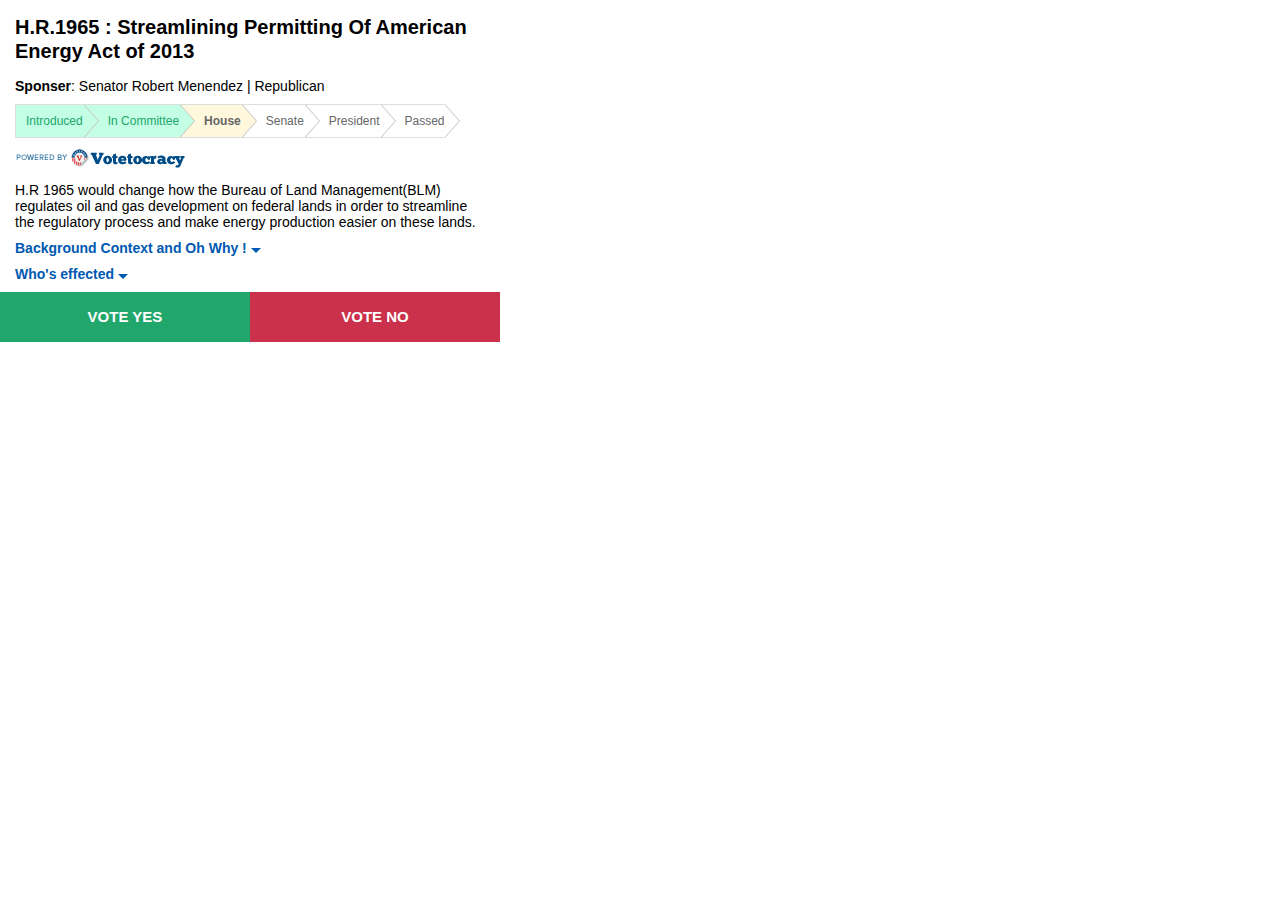
<file: dropbill/dropbill.html>
<!DOCTYPE html>
<html lang="en">
<head>
	<meta charset="UTF-8">
	<title>Drop Bill</title>
	<link rel="stylesheet" href="dropbill.css" />
</head>
<body>
	<div class="wrapper">
		<div class="container">
			<header>
				<h2>H.R.1965 : Streamlining Permitting Of American Energy Act of 2013</h2>
				<div class="m-t-md">
						<span class="text-bold">Sponser</span>: Senator Robert Menendez | Republican
				</div>
				<div class="m-t-sm">
					<ul class="breadcrum">
						<li class="passed"><span>Introduced</span></li>
						<li class="passed"><span>In Committee</span></li>
						<li class="active"><span>House</span></li>
						<li class=""><span>Senate</span></li>
						<li class=""><span>President</span></li>
						<li class=""><span>Passed</span></li>
					</ul>
				</div>
				<div class="m-t-sm">
					<a href="http://www.votetocracy.com" target="_blank"><img src="poweredbyvotetocracy.jpg" alt="votetocracy"></a>
				</div>
			</header>
			<section class="m-t-sm">		
				<div>
					H.R 1965 would change how the Bureau of Land Management(BLM) regulates oil and gas development on federal lands in order to streamline
					the regulatory process and make energy production easier on these lands.
				</div>
					<div class="m-t-sm">
						<a class="text-bold" data-toggle="collapse" data-target="bco">Background Context and Oh Why ! </a><span class="triangle triangle-b"></span>
						<div id="bco" class="hide p-t-sm">
							The Federal Lands Jobs and Energy Security Act (H.R. 1965) is designed to provide energy permitting and leasing certainty for oil and natural gas companies, and particularly as it relates to shale oil development.The bill is a response to criticisms from the oil and gas industry that federal permitting and leasing processes have hindered development on federal lands. In particularlylar, it amends required environmental reviews, mandates federal leasing programs, and facilitates shale oil development on federal lands.
						</div>
					</div>
					<div class="m-t-sm">
						<a class="text-bold" data-toggle="collapse" data-target="wsf">Who's effected </a><span class="triangle triangle-b"></span>
						<div id="wsf" class="hide p-t-sm">
							H.R 1965 would directly affect the Bureau of Land Management and oil and natural gas companies by increasing both permitting fees and access to federal lands for development. The BLM would have to offer for sale at least 25 percent of onshore federal lands nominated by firms for oil and gas leasing, as well as create a commercial leasing program for oil shale resources on federal lands. The legislation would also affect groups protesting leases, rights of way, or permit applications due to a $4,000 documentation fee that would be required for filing such applications.
						</div>
					</div>
					<div class="m-t line"></div>
			</section>
			<footer class="m-t-sm" id="main-footer">
				<div class="row">
					<div class="voterow clearfix">
						<a href="register.html" class="col-5 yes">VOTE YES</a>
						<a href="register.html" class="col-5 no">VOTE NO</a>
					</div>
				</div>
			</footer>
		</div>
	</div>
</body>
<script src="dropbill.js"></script>
</html>
</file>
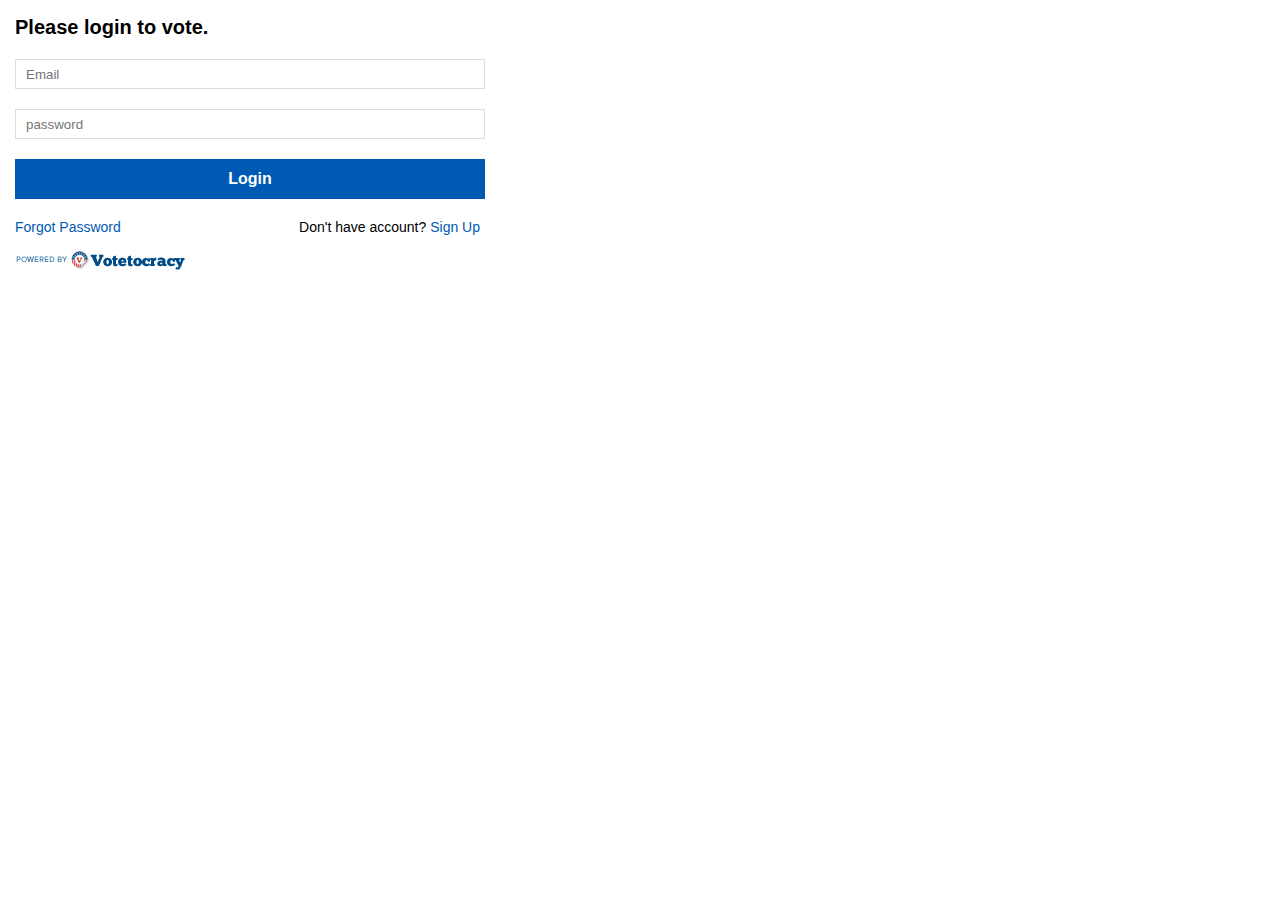
<file: dropbill/login.html>
<!DOCTYPE html>
<html lang="en">
  <head>
  	<meta charset="UTF-8">
		<link rel="stylesheet" href="dropbill.css" />
    <script>
			var logged_in = 'false';
  	</script>
  </head>
    <body>
    	<div class="wrapper">
    		<div class="container">
    			<header>
          	<h2>Please login to vote.</h2>
          </header>
    			<section class="m-t-sm">
  					<div class="p-t-sm clearfix">
							<form method="POST">
								<div class="form-group">
									<input type="email" name="vtc_username" placeholder="Email"  required/>
								</div>
								<div class="form-group">
									<input type="password" name="vtc_password" placeholder="password" required/>
								</div>
								<div class="form-group m-t-sm">
									<button type="submit" class="btn">Login</button>
								</div>
								<div class="clearfix m-b-xs">
									<div class="col-5">
										<a href="#">Forgot Password</a>
									</div>
									<div class="col-5 text-right p-r-xs">
										Don't have account? <a href="register.html">Sign Up</a>
									</div>
								</div>
		            <input type="hidden" name="_target_path" value="" />
							</form>
						</div>
    			</section>
    			<footer id="main-footer" class="m-t-sm">
  					<a href="dropbill.html"><img src="poweredbyvotetocracy.jpg" alt="votetocracy"></a>
  				</footer>
    		</div>
    	</div>
      <script src="dropbill.js"></script>
  </body>
</html>
</file>
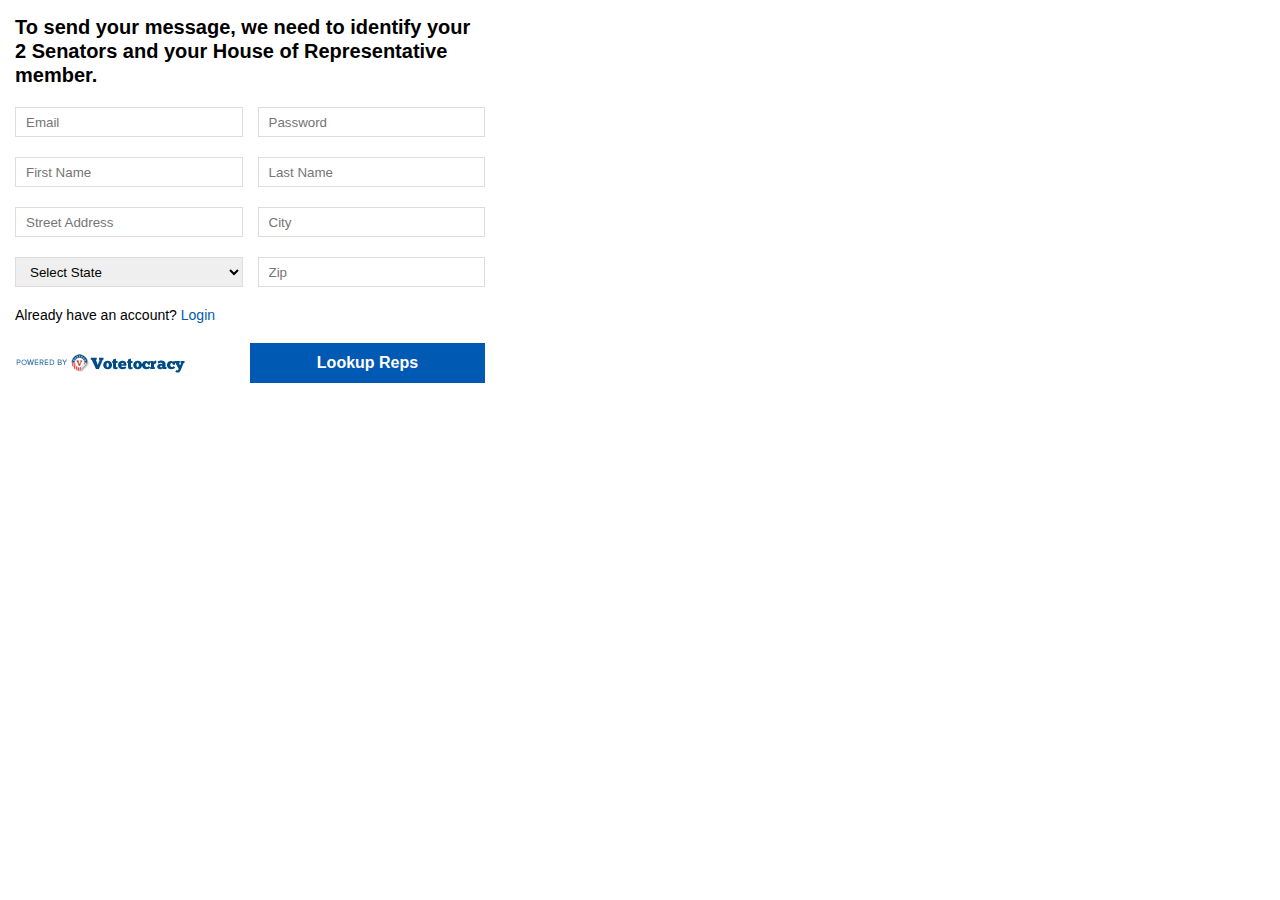
<file: dropbill/register.html>
<!DOCTYPE html>
<html lang="en">
  <head>
  	<meta charset="UTF-8">
		<link rel="stylesheet" href="dropbill.css" />
    <script>
			var logged_in = 'false';
  	</script>
  </head>
    <body>
    	<div class="wrapper">
    		<div class="container">
    			<header>
          	<h2>To send your message, we need to identify your 2 Senators and your House of Representative member.</h2>
          </header>
    			<section class="m-t-sm">
  					<div class="p-t-sm clearfix">
							<form class="m-r-ne" method="POST">
								<div class="clearfix">
									<div class="form-group col-5">
										<input type="email" name="email_address" placeholder="Email"  required/>
									</div>
									<div class="form-group col-5">
										<input type="password" name="password" placeholder="Password" required/>
									</div>
									<div class="form-group col-5">
										<input type="text" name="first_name" placeholder="First Name"  required/>
									</div>
									<div class="form-group col-5">
										<input type="text" name="last_name" placeholder="Last Name"  required/>
									</div>
									<div class="form-group col-5">
										<input type="text" name="address1" placeholder="Street Address"  required/>
									</div>
									<div class="form-group col-5">
										<input type="text" name="city" placeholder="City"  required/>
									</div>
									<div class="form-group col-5">
					         	<select name="state" class="form-control">
					          	<option value="" selected="selected">Select State</option><option value="AL">Alabama</option><option value="AK">Alaska</option><option value="AZ">Arizona</option><option value="AR">Arkansas</option><option value="CA">California</option><option value="CO">Colorado</option><option value="CT">Connecticut</option><option value="DE">Delaware</option><option value="DC">District Of Columbia</option><option value="FL">Florida</option><option value="GA">Georgia</option><option value="HI">Hawaii</option><option value="ID">Idaho</option><option value="IL">Illinois</option><option value="IN">Indiana</option><option value="IA">Iowa</option><option value="KS">Kansas</option><option value="KY">Kentucky</option><option value="LA">Louisiana</option><option value="ME">Maine</option><option value="MD">Maryland</option><option value="MA">Massachusetts</option><option value="MI">Michigan</option><option value="MN">Minnesota</option><option value="MS">Mississippi</option><option value="MO">Missouri</option><option value="MT">Montana</option><option value="NE">Nebraska</option><option value="NV">Nevada</option><option value="NH">New Hampshire</option><option value="NJ">New Jersey</option><option value="NM">New Mexico</option><option value="NY">New York</option><option value="NC">North Carolina</option><option value="ND">North Dakota</option><option value="OH">Ohio</option><option value="OK">Oklahoma</option><option value="OR">Oregon</option><option value="PA">Pennsylvania</option><option value="RI">Rhode Island</option><option value="SC">South Carolina</option><option value="SD">South Dakota</option><option value="TN">Tennessee</option><option value="TX">Texas</option><option value="UT">Utah</option><option value="VT">Vermont</option><option value="VA">Virginia</option><option value="WA">Washington</option><option value="WV">West Virginia</option><option value="WI">Wisconsin</option><option value="WY">Wyoming</option>
					          </select>
									</div>
									<div class="form-group col-5">
										<input type="text" name="zip_code" placeholder="Zip" max-length="5"  required/>
									</div>
                  <input type="hidden" name="referrer" value="dev.votetocracy.com/playground" />
          				<div class="form-group col-5" id="submit">
										<button type="submit" class="btn" name="submit">Lookup Reps</button>
									</div>
								</div>
							</form>
							<div class="form-group">
								Already have an account? <a href="login.html">Login</a>
							</div>
						</div>
    			</section>
    			<footer id="main-footer" class="m-t-sm">
  					<a href="dropbill.html" ><img src="poweredbyvotetocracy.jpg" alt="votetocracy"></a>
  				</footer>
    		</div>
    	</div>
      <script src="dropbill.js"></script>
  </body>
</html>
</file>
<file: dropbill/dropbill.css>
*{margin:0px;}
*,*:before,*:after{
	-webkit-box-sizing:border-box;-moz-box-sizing:border-box;box-sizing:border-box;
}
article,aside,footer,header,nav,section{
  display: block;
}
body{
	font-family: "Proxima Regular", "Helvetica Neue", Helvetica, Arial, sans-serif;
  font-size: 14px;/*background-color: #ececec;*/
}
.clearfix:before,.clearfix:after {
  content: " ";
  display: table;
}
.clearfix:after {
  clear: both;
}
	/*Global styles*/
a{
	text-decoration:none;
	color:#0059b2;
	cursor: pointer;
}
img{
	border:0px;
}

.text-primary{
	color:#0059b2;
}
.text-success{
	color:#21a76b;
}
.text-center{
	text-align: center;
}
.text-right{
	text-align: right;
}
.text-bold{
	font-weight:bold;
}
.text-black{
	color:#000000;
}
.text-right{
	text-align: right;
}
.m-t-xs{
	margin-top:5px;
}
.m-t-sm{
	margin-top:10px;
}
.m-t-md{
	margin-top:15px;
}
.m-b-n{
	margin-bottom:0px !important;
}
.m-b-xs{
	margin-bottom: 5px;
}
.m-b-sm{
	margin-bottom:10px;
}
.m-b-md{
	margin-bottom: 15px;
}
.m-r-ne{
	margin-right: -15px;
}
.m-l-ne{
	margin-left: -15px;
}
.p-t-xs{
	padding-top: 5px;
}
.p-t-sm{
	padding-top: 10px;
}
.p-t-md{
	padding-top:15px;
}
.p-b-xs{
	padding-bottom:5px;
}
.p-b-sm{
	padding-bottom: 10px;
}
.p-b-md{
	padding-bottom: 15px;
}
.p-l-n{
	padding-left:0px;
}
.p-l-xs{
	padding-left: 5px;
}
.p-l-sm{
	padding-left: 10px;
}
.p-l-md{
	padding-left: 15px;
}
.p-r-xs{
	padding-right:5px;
}
.p-r-sm{
	padding-right:10px;
}
.p-r-md{
	padding-right:15px;
}
.pull-left{
	float:left;
}
.col-5,.col-3,.col-7{
	float:left;
}
.col-5{
	width:50%;
}
.col-3{
	width:30%;
}
.col-7{
	width:70%;
}
h2{
	line-height: 1.2em;
  font-size: 20px;
}
.hide{
	display: none;
}
.show{
	display:block;
}
.sub-text{
	font-size:12px;
}
.supsub-text{
	font-size: 10px;
}
p{
	line-height: 1.25em;
}
.underline{
	text-decoration: underline;
}
::-webkit-scrollbar{
	width:3px;
	height: 2px;
}
::-webkit-scrollbar-track,::-webkit-scrollbar-thumb,::-webkit-scrollbar-corner{
	background-color: #e3e3e3;
}
::-webkit-scrollbar-thumb{
	background-color: rgba(0,0,0,0.2);
}

	/*Drop Bill styles */
.container{
	width:500px;
	padding:15px 15px 0px 15px;
	background-color:#ffffff;
	position: relative;
}
#main-footer{
	min-height:40px;
}
.triangle{
	width:0px;
	height:0px;
	display:inline-block;
}
.triangle-b{
	border-left:5px solid transparent;
	border-right:5px solid transparent;
	border-top:5px solid #0059b2;
	margin-top:-50px;
}
.readmore{
  padding: 0px 5px 1px 5px;
  background-color:#e8e8e8;
  border-radius: 10px;
  margin-left: 5px;
  white-space: nowrap;
  font-weight: bold;
  font-size: 12px;
}
.paraParent p{
	margin:7px 0px;
}
.row{
	margin-left: -15px;
	margin-right: -15px;
}
.vote-footer{
	background-color: #fff8dc;
}
.voterow{
	width: 100%;
}
.rowPadding{
	padding-left:15px;
	padding-right:15px;
}
.voterow a{
	display: block;
	text-align: center;
	line-height: 50px;
	color:#ffffff;
	height:50px;
	font-size: 15px;
	font-weight: bold;
}
.yes{
	background-color:#21a76b;
}
.yes:hover{
	background-color:#1a8555;
}
.no{
	background-color: #cb314b;
}
.no:hover{
	background-color: #aa293f;
}
.vyes{
	color:#21a76b;
}
.vno{
	color:#cb314b;
}
.voteResult{
	border-top:1px solid #e3e3e3;
}
.voteResult div:first-child{
	width:25%;
}
.voteResult div:last-child{
	width:75%;
	padding-left:10px;
    padding-top:6px;
}
.errors{
	background-color:#f6cece;
	padding:10px;
	color:#c86843;
}
.success{
	background-color:#21876b;
	padding:10px;
	color:#ffffff;
}
.btn{
	display: inline-block;
  padding: 6px 12px;
  margin-bottom: 0;
  text-align: center;
  vertical-align: middle;
  cursor: pointer;
  font-weight: bold;
  font-size: 16px;
  border: 1px solid transparent;
  border-radius: 0px;
  white-space: nowrap;
  -webkit-user-select: none;
  -moz-user-select: none;
  -ms-user-select: none;
  -o-user-select: none;
  user-select: none;
	color:#ffffff;
}
.btn-primary{
	background-color:#0059b2;
}
.btn-sub{
	height: 40px;
}
.form-group{
	margin-bottom:20px;
}
.form-group.col-5{
	padding-right:15px;
}
.form-group >* {
	width:100%;
}
.form-group input,.form-group select{
	height:30px;
	padding:5px 10px;
	border:1px solid #dddddd;
}
.form-group textarea{
	padding:7px 15px;
	border:1px solid #dddddd;
	resize:none;
}
.form-group.textarea{
    margin-bottom: 10px;
}
#submit{
	position:absolute;
	bottom:0px;
	right:0px;
	padding-right:15px;
	margin-bottom: 10px;
}
button[type=submit]{
	height:40px;
	background-color: #0059b2;
}
button[type="submit"]:hover{
	background-color: #004589;
}
.politician-list{
	margin-bottom:5px;
	font-size: .8em;
}
.politician-list:last-child{
	margin-bottom: 0px;
}
.politician-list>div:first-child{
	width: 45px;
}
.politician-list img{
	max-width: 100%;
}
.politician-list>div:last-child{
	padding-top: 5px;
}
.avatar {
  border: 1px solid rgba(255, 255, 255, 0.2);
  display: block;
  border-radius:100%;
  white-space: nowrap;
}
.choice{
	display: inline-block;
	width:110px;
	padding:0px 5px;
	text-align: center;
	font-size: .73em;
}
.choice input{
margin-top:5px;
}
.social{
	list-style: none;
	padding-left:0px;
}
.social li{
	float:left;
}
.social li a{
	display: block;
	width:46px;
	height:36px;
	background-image:url('../images/stub-share.png'););
	text-indent: -9999em;
}
#twitter{
	background-position: 0px 0px;
}
#facebook{
background-position: 46px 0px;
}
.btn-friend-email{
	width:100%;
}
.secure-checkout{
	font-size: .8em;
	vertical-align: bottom;
}
.addResult a{
	display: block;
	margin-bottom:15px;
	color:#666;
	text-decoration: underline;
}
.addResult a:hover{
	color:#0059b2;
}
.allcong{
	line-height: 1.2em;
	font-weight: 400;
}
.table{
	display: table;
}
.t-cell{
	display: table-cell;
	vertical-align:middle;
}
.column-3{
	width:33.333333333%;
	padding-left:10px;
	float: left;
}
/*breadcum styles*/
.breadcrum{
	list-style:none;
	overflow:hidden;
	padding-left:0px;
	font-size: 12px;
}
.breadcrum >li{
	float:left;
	border-top:1px solid #dddddd;
	border-bottom: 1px solid #dddddd;
}
.breadcrum >li:first-child{
	border-left:1px solid #dddddd;
}
.breadcrum li span{
	color:#666;
	display: block;
	padding:9px 0 9px 25px;
	background-color:#fff;
	position: relative;
	float:left;
}
.breadcrum li span:after{
	content: " ";
	display: block;
	width: 0px;
	height: 0px;
	border-top: 17px solid transparent;
	border-bottom: 17px solid transparent;
	border-left:15px solid #fff;
	position:absolute;
	top:50%;
	margin-top:-17px;
	left: 100%;
	z-index:2;
}
.breadcrum li span:before{
	content: " ";
	display: block;
	width: 0px;
	height: 0px;
	border-top: 17px solid transparent;
	border-bottom: 17px solid transparent;
	border-left:15px solid #c6c2be;
	position:absolute;
	top:50%;
	margin-top:-17px;
	left: 100%;
	margin-left:1px;
	z-index:1;
}
.breadcrum li:last-child span:after{
	margin-left: -1px;
}
.breadcrum li:last-child span:before{
	margin-left: -0px;
}
.breadcrum li:first-child span{
	padding-left:10px;
}
.breadcrum li.passed span {
	background-color:#c3fee5;
	color:#21a76b;
}
.breadcrum li.passed span:after{
	border-left-color:#c3fee5;
}
.breadcrum li.failed span {
	background-color:#fed6ce;
	color:#cb314b;
}
.breadcrum li.failed span:after{
	border-left-color:#fed6ce;
}
.breadcrum li.disabled span{
	background-color: #f0f0f0;
	color:#ddd;
}
.breadcrum li.disabled span:after{
	border-left-color:#f0f0f0;
}
.breadcrum li.active span{
	font-weight: bold;
	background-color:#fff8dc;
}
.breadcrum li.active span:after{
	border-left-color:#fff8dc;
}
 /*Drop Rep*/
h1,h2,h3,h4,h5,h6{
	color:#000000;
}
.iblock{
	display: inline-block;
}
.politicianPhoto img{
	width:85%;
}
.text-light {
	color:#7a7677;
}
.heading{
	font-weight: bold;
	font-size: .9em;
	margin-bottom:7px;
}
</file>
